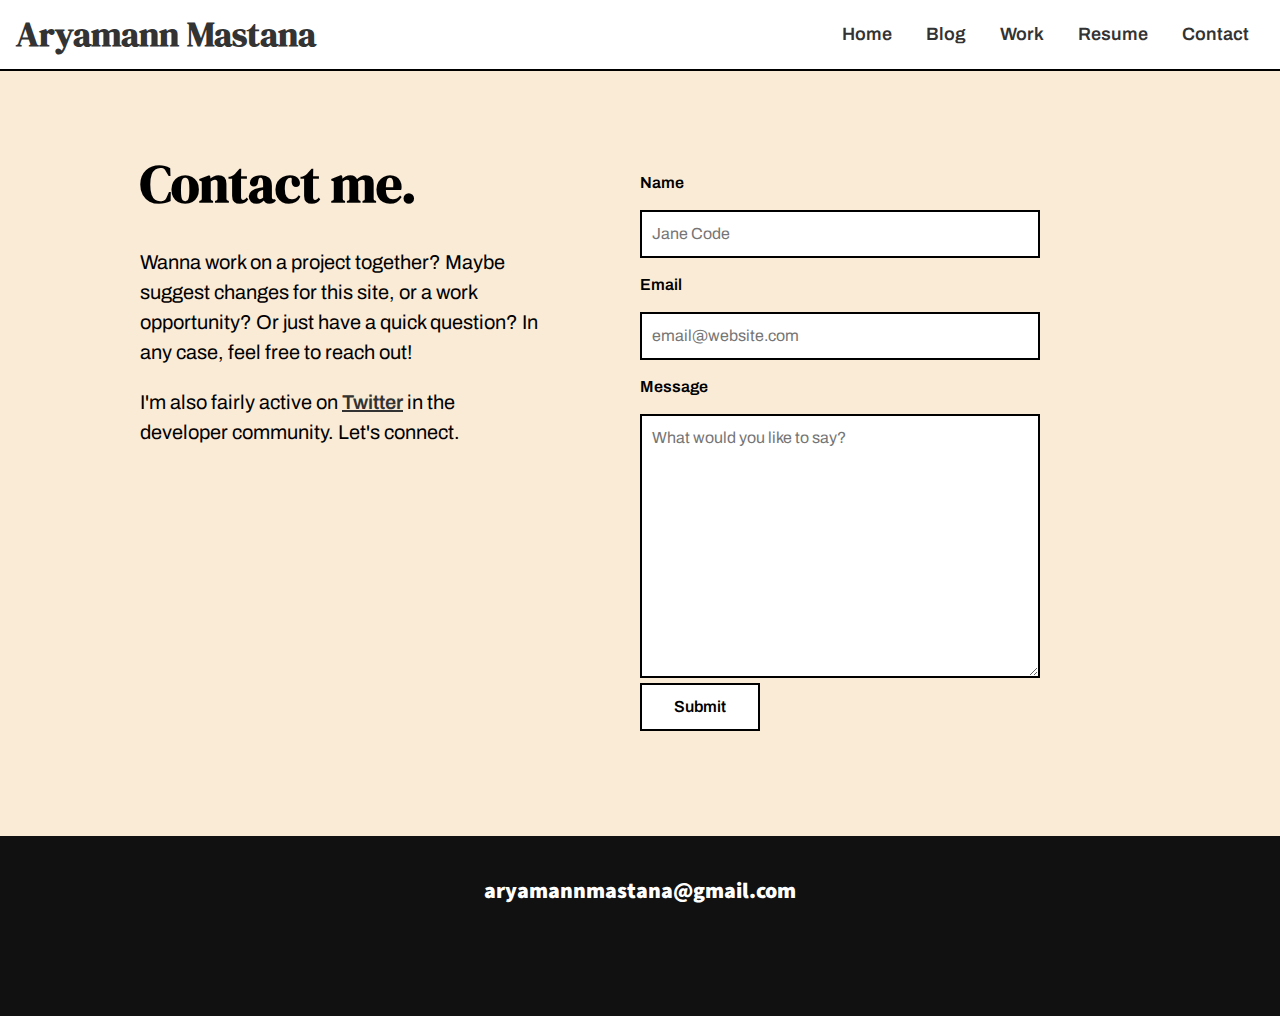
<file: contact.html>
<!DOCTYPE html>
<html>
<head>
    <meta charset='utf-8'>
    <meta http-equiv='X-UA-Compatible' content='IE=edge'>
    <title>Contact Me</title>
    <meta name='viewport' content='width=device-width, initial-scale=1'>
    <link rel="preconnect" href="https://fonts.googleapis.com">
    <link rel="preconnect" href="https://fonts.gstatic.com" crossorigin>
    <link href="https://fonts.googleapis.com/css2?family=Archivo&family=DM+Serif+Display&display=swap" rel="stylesheet">
    <link rel="stylesheet" href="https://cdnjs.cloudflare.com/ajax/libs/font-awesome/5.11.2/css/all.css" integrity="sha256-46qynGAkLSFpVbEBog43gvNhfrOj+BmwXdxFgVK/Kvc=" crossorigin="anonymous" />
    <link href="https://fonts.googleapis.com/css?family=Source+Code+Pro:400,900|Source+Sans+Pro:300,900&display=swap" rel="stylesheet">
    <link rel='stylesheet' type='text/css' media='screen' href='style.css'>
</head>
<body>

    <nav class="header-nav">
        <div class="header-div">
            <div class="logo-div">
                <a href="index.html">Aryamann Mastana</a>
            </div>
            <div class="nav-menu-container nav-menu-bar">
                <button>
                    <img src="./assets/hamburger.png" alt="hamburger menu icon">
                </button>
                <!-- <ul class="nav-menu-ul show-nav-menu-ul">
                    <div class="nav-menu-inner-div">
                        <a href="#">Home</a>
                        <a href="#">Blog</a>
                        <a href="#">Work</a>
                        <a href="#">Resume</a>
                        <a href="#">Contact</a>
                    </div>
                </ul> -->
            </div>
            <div class="menu-item-div">
                <a href="index.html">Home</a>
                <a href="https://aryamannmastana.hashnode.dev" target="_blank">Blog</a>
                <a href="#">Work</a>
                <a href="./assets/Aryamann_Master_Resume.pdf" target="_blank">Resume</a>
                <a href="./contact.html">Contact</a>
            </div>
        </div>
    </nav>

    <main>
        <section class="wrapper">
            <div class="contact-container">
                <div class="contact-copy">
                    <h1>Contact me.</h1>
                    <p>
                        Wanna work on a project together? Maybe suggest changes for this site, or a work opportunity? Or just have a quick question? In any case, feel free to reach out!
                    </p>
                    <p>
                        I'm also fairly active on <a href="https://twitter.com/aryamann_mast" target="_blank">Twitter</a> in the developer community. Let's connect.
                    </p>
                </div>
                <div class="contact-form-container">
                    <form>
                        <label for="firstname">Name</label>
                        <input type="firstname" placeholder="Jane Code" required id="name" name="firstname">
                        <label for="email">Email</label>
                        <input type="email" placeholder="email@website.com" required id="email" name="email">
                        <label for="message">Message</label>
                        <textarea placeholder="What would you like to say?" required id="message" name="message" rows="10"></textarea>
                        <button class="submit-button" type="submit">Submit</button>
                    </form>
                </div>
            </div>
        </section>
    </main>

    <footer class="footer">
        <a href="mailto:aryamannmastana@gmail.com" class="footer__link">aryamannmastana@gmail.com</a>
        <ul class="social-list">
            <li class="social-list__item">
                <a class="social-list__link" href="https://twitter.com/aryamann_mast" target="_blank">
                    <i class="fab fa-twitter"></i>
                </a>
            </li>
            <li class="social-list__item">
                <a class="social-list__link" href="https://www.linkedin.com/in/aryamann-mastana-568168191/" target="_blank">
                    <i class="fab fa-linkedin"></i>
                </a>
            </li>
            <li class="social-list__item">
                <a class="social-list__link" href="https://github.com/AryamannMastana" target="_blank">
                    <i class="fab fa-github"></i>
                </a>
            </li>
            <li class="social-list__item">
                <a class="social-list__link" href="https://codepen.io/aryamannmastana" target="_blank">
                    <i class="fab fa-codepen"></i>
                </a>
            </li>
        </ul>
    </footer>

</body>
</html>
</file>
<file: style.css>
/* Main Styles */

*, ::before, ::after {
    box-sizing: border-box;
}

body {
    min-height: 100vh;
    scroll-behavior: smooth;
    text-rendering: optimizeSpeed;
    line-height: 1.5;
    font-family: 'Archivo', sans-serif;
    margin: 0;
    padding: 0;
    font-style: normal;
    font-weight: 400;
    width: 100%;
}

nav {
    display: block;
}

main {
    padding: 0px;
    width: 100%;
}

section {
    display: block;
}

div {
    display: block;
}



/* Class Specific Styles */

.header-nav {
    background-color: white;
    position: sticky;
    top: 0px;
    z-index: 1;
    width: 100%;
    padding: 0 16px;
    border-bottom: 2px solid black;
}

.header-div {
    padding: 8px 0;
    background-color: white;
    display: flex;
    justify-content: space-between;
    align-items: center;
    max-width: 1300px;
    margin: auto;
}

.logo-div {
    font-size: 30px;
    font-family: 'DM Serif Display', serif;
}

.logo-div a {
    text-decoration: none;
}

.nav-menu-container {
    display: none;
}

.nav-menu-bar {
    position: relative;
}

.nav-menu-bar button {
    z-index: 10;
    cursor: pointer;
    border: none;
    margin: 0;
    padding: 0;
    width: 30px;
    height: 30px;
    background: white;
    font: inherit;
}

.nav-menu-bar button:hover {
    background: white;
}

.menu-item-div {
    font-size: 18px;
    display: none;
}

.menu-item-div a {
    margin: 0 15px;
    text-decoration: none;
}

@media (min-width: 768px){
    .logo-div{
        font-size: 35px;
    }
}

@media (min-width: 768px){
    .menu-item-div {
        display: initial;
    }
}

@media (max-width: 768px){
    .nav-menu-container {
        display: initial;
        z-index: 1;
    }
}

/* Hero Section */

.wrapper {
    width: 100%;
}

.home-main {
    display: flex;
    flex: 1 1;
    flex-direction: column;
    justify-content: center;
}

.hero-container {
    padding: 50px 15px;
    background: antiquewhite;
    display: flex;
    flex-wrap: wrap;
    justify-content: center;
}

.hero-inner {
    display: flex;
    align-items: center;
    justify-content: space-between;
    width: 100%;
    max-width: 1300px;
}

.hero-inner-content {
    max-width: 700px;
    width: 100%;
}

.hero-inner-h2 {
    font-size: 33px;
    margin: auto;
}

h2 {
    color: inherit;
    font-family: 'DM Serif Display', serif;
    font-weight: bold;
    text-rendering: optimizeLegibility;
    font-size: 1.627rem;
    line-height: 1.1;
}

h1, h2, h3, h4, h5 {
    font-family: 'DM Serif Display', serif;
}

h2 {
    display: block;
    font-size: 1.5em;
    margin-block-start: 0.83em;
    margin-block-end: 0.83em;
    margin-inline-start: 0;
    margin-inline-end: 0;
    font-weight: bold;
}

.hero-inner-para {
    font-size: 18px;
    padding-top: 20px;
}

.hero-inner-links-container {
    display: flex;
}

.work-link {
    border: 2px solid black;
    border-radius: 0;
    background-color: white;
    padding: 11px 15px;
    cursor: pointer;
    display: block;
    text-decoration: none;
    width: fit-content;
}

.contact-link {
    border: 2px solid black;
    border-radius: 0;
    padding: 10px 15px;
    cursor: pointer;
    display: block;
    text-decoration: none;
    width: fit-content;
    margin-left: 15px;
}

.work-link:hover,
.contact-link:hover {
    background-color: black;
    color: white;
    text-decoration: none;
}

a {
    color: rgb(51,51,51);
    font-weight: 600;
    transition: color 0.2s ease 0s;
}

a:hover {
    color: black;
    cursor: pointer;
    text-decoration: underline;
}

@media (min-width: 768px){
    .hero-container {
        padding: 100px 15px;
    }
    .hero-inner-h2 {
        font-size: 55px;
        display: initial;
    }
    .hero-inner-para {
        width: 100%;
        max-width: 500px;
        margin: 20px 0;
        font-size: 23px;
    }
}

/* What I do Section  */

.skills-container {
    width: 100%;
    border-top: 2px solid;
    padding: 35px;
    scroll-margin-top: 60px;
}

.skills-h2-heading {
    font-size: 33px;
    text-align: center;
    margin: auto;
    max-width: 725px;
}

.skills-content {
    margin: 25px auto;
    max-width: 1000px;
}

.skills-content-inner {
    margin: auto;
    display: flex;
    flex-wrap: wrap;
    justify-content: center;
}

@media only screen and(max-width: 425px){
    .skills-content-inner {
        padding: 0;
    }
}

.skills-content-inner-item {
    display: flex;
    flex-direction: column;
    align-items: center;
    padding: 15px;
    margin: 10px;
    background-color: white;
    max-width: 400px;
}

.skills-content-inner-image {
    max-width: 90px;
    height: auto;
    width: 100%;
    margin-bottom: 20px;
}

img {
    max-width: 100%;
    display: block;
}

.skills-content-inner-div {
    max-width: 450px;
    display: flex;
    flex-direction: column;
    align-items: center;
}

.skills-content-inner-h3 {
    font-size: 24px;
    margin: 0;
}

.skills-content-inner-para {
    font-size: 18px;
    text-align: center;
}

.learn-more-container {
    display: flex;
    flex-direction: column;
    align-items: center;
    text-align: center;
}

.learn-more-h2 {
    max-width: 500px;
    font-size: 30px;
}

.learn-more-links-container {
    display: flex;
    flex-direction: row;
    align-items: center;
}

.resume-link {
    border: 2px solid black;
    border-radius: 0;
    background-color: white;
    padding: 10px 15px;
    cursor: pointer;
    display: block;
    text-decoration: none;
    width: fit-content;
}

.blog-link {
    border: 2px solid black;
    border-radius: 0;
    background-color: white;
    padding: 10px 15px;
    cursor: pointer;
    display: block;
    text-decoration: none;
    width: fit-content;
    margin-left: 15px
}

.resume-link:hover,
.blog-link:hover {
    background-color: black;
    color: white;
    text-decoration: none;
}


@media (min-width: 768px){
    .skills-container {
        padding: 50px 0 100px;
    }
    .skills-h2-heading {
        font-size: 40px;
    }
    .skills-content {
        margin: 75px auto 50px;
    }
}

/* Footer */

.footer {
    width: 100%;
    background: #111;
    color: white;
    text-align: center;
    padding: 1.5em 0;
    font-size: 1.5rem;
}

.footer a {
    color: inherit;
    text-decoration: none;
    font-size: 22px;
    font-family: 'Source Sans Pro', sans-serif;
}

.footer__link {
    font-weight: 1000;
}

.footer__link:hover,
.social-list__link:hover {
    opacity: .7;
}

.footer__link:hover {
    text-decoration: underline;
}

.social-list {
    list-style: none;
    display: flex;
    justify-content: center;
    margin: 1.5em 0 0;
    padding: 0;
}

.social-list__item {
    margin: 0 .5em;
}

.social-list__link {
    padding: .5em;
}

/* Contact Me Page Styles*/

.contact-container {
    background-color: antiquewhite;
    padding: 50px 15px;
    display: flex;
    flex-wrap: wrap;
    justify-content: center;
}

.contact-copy {
    max-width: 400px;
    width: 100%;
}

h1 {
    color: inherit;
    font-family: 'DM Serif Display', serif;
    font-weight: bold;
    text-rendering: optimizeLegibility;
    font-size: 3.25rem;
    line-height: 1.1;
}

p {
    display: block;
    margin-block-start: 1em;
    margin-block-end: 1em;
    margin-inline-start: 0px;
    margin-inline-end: 0px;
    font-size: 20px;
}

.contact-form-container {
    background-color: antiquewhite;
    width: 100%;
    margin: 0;
    display: flex;
    justify-content: center;
    align-items: center;
    padding: 50px 0;
    max-width: 600px;
}

.contact-form-container form {
    display: flex;
    flex-direction: column;
    width: 100%;
    max-width: 400px;
}

.contact-form-container form label {
    font-weight: 600;
}

.contact-form-container form input {
    padding: 10px;
    border: 2px solid black;
}

.contact-form-container * + * {
    margin: 15px 0 0;
}

label {
    cursor: default;
}

input, textarea, button {
    font: inherit;
}

input {
    border-radius: 0;
    margin: 0;
    padding: 1px 2px;
    border-width: 2px;
    border-style: inset;
    display: inline-block;
    cursor: text;
    text-align: start;
}

.contact-form-container textarea {
    padding: 10px;
    border: 2px solid black;
}

textarea {
    margin: 0;
    padding: 2px;
    border-width: 1px;
    border-style: solid;
    display: inline-block;
    cursor: text;
    text-align: start;
    resize: auto;
}

textarea:focus, input:focus{
    outline: 1px solid black;
}

.contact-form-container button {
    width: 120px;
    color: black;
    font-weight: 600;
}

.submit-button {
    border: 2px solid black;
    background-color: white;
    padding: 10px 15px;
    cursor: pointer;
    margin: 5px 15px 5px 0;
    width: 300px;
}

.submit-button:hover {
    background-color: black;
    color: white;
}
</file>
